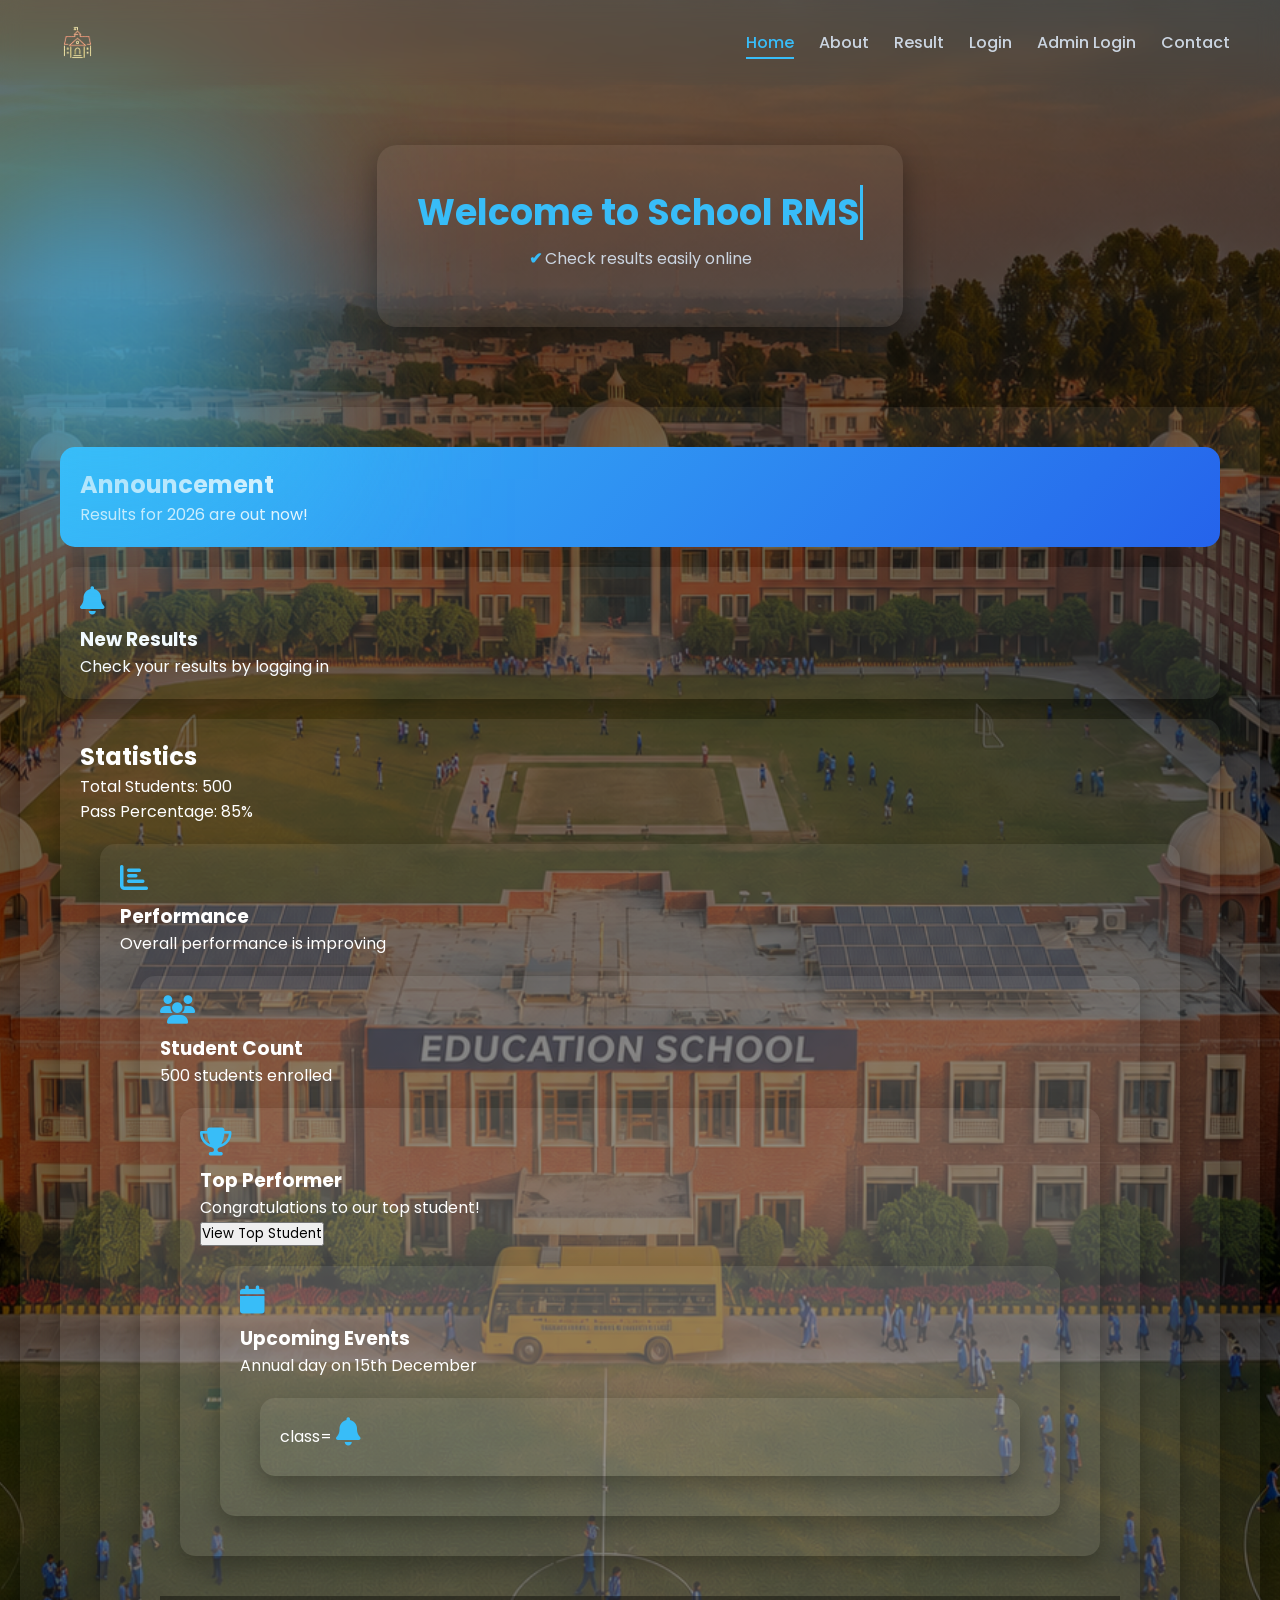
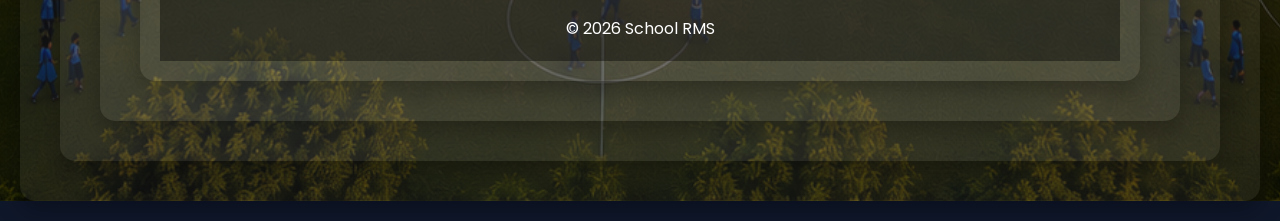
<file: index.html>
<!DOCTYPE html>
<html lang="en">
<head>
<meta charset="UTF-8">
<meta name="viewport" content="width=device-width, initial-scale=1.0">
<title>School RMS - Home</title>

<link rel="stylesheet" href="style.css">
<link rel="stylesheet" href="https://cdnjs.cloudflare.com/ajax/libs/font-awesome/6.5.1/css/all.min.css">
</head>

<body>

<div class="main">

    <!-- NAVBAR -->
    <div class="navbar">

        <img src="logo.png" class="logo">

        <div class="hamburger" onclick="toggleMenu()">
            <div></div><div></div><div></div>
        </div>

        <div class="menu" id="menu">
            <ul>
                <li><a href="index.html" class="active">Home</a></li>
                <li><a href="about.html">About</a></li>
                <li><a href="results.html">Result</a></li>
                <li><a href="student-login.html">Login</a></li>
                <li><a href="admin-login.html">Admin Login</a></li>
                
                <li><a href="contact.html">Contact</a></li>
            </ul>
        </div>

    </div>

    <!-- HERO -->
    <div class="content">
        
        <div class="hero-card">
            <h1 class="typing">Welcome to School RMS</h1>
            <p>Check results easily online</p>
        </div>
    </div>
    <div class="card">
        <div class="annoucement">
            <h2>Announcement</h2>
            <p>Results for 2026 are out now!</p>

        </div>
        <div class="card">
            <i class="fa fa-bell"></i>
            <h3>New Results</h3>
            <p>Check your results by logging in</p>
        </div>
        <div class="card">
            <class="stats-section">
                <h2>Statistics</h2>
                <p>Total Students: 500</p>
                <p>Pass Percentage: 85%</p>
                <div class="card">
                    <i class="fa fa-chart-bar"></i>
                    <h3>Performance</h3>
                    <p>Overall performance is improving</p>
                    <div class="card">
                        <i class="fa fa-users"></i>
                        <h3>Student Count</h3>
                        <p>500 students enrolled</p>
                        <div class="card">
                            <i class="fa fa-trophy"></i>
                            <h3>Top Performer</h3>
                            <p>Congratulations to our top student!</p>
                            <dialog id="topStudentDialog">
                                <h3>Top Student Details</h3>
                                <p>Name: John Doe</p>
                                <p>Roll Number: 12345</p>
                                <p>Marks: 98%</p>
                                <button onclick="document.getElementById('topStudentDialog').close()">Close</button>
                            </dialog>
                            <button onclick="document.getElementById('topStudentDialog').showModal()">View
                                Top Student</button>
                                <div class="card">
                                    <i class="fa fa-calendar"></i>
                                    <h3>Upcoming Events</h3>
                                    <p>Annual day on 15th December</p>
                                    <div class="card">
                                        class=<background-anima>
                                            <i class="fa fa-bell">

                                            </i>
                                        </background-anima>
                                    </div>
        </div>
    </div>

    <!-- FOOTER -->
    <div class="footer">
        <p>© 2026 School RMS</p>
    </div>

</div>

<script>
function toggleMenu(){
    document.getElementById("menu").classList.toggle("active");
    document.querySelector(".hamburger").classList.toggle("active");
}
</script>

</body>
</html>
</file>
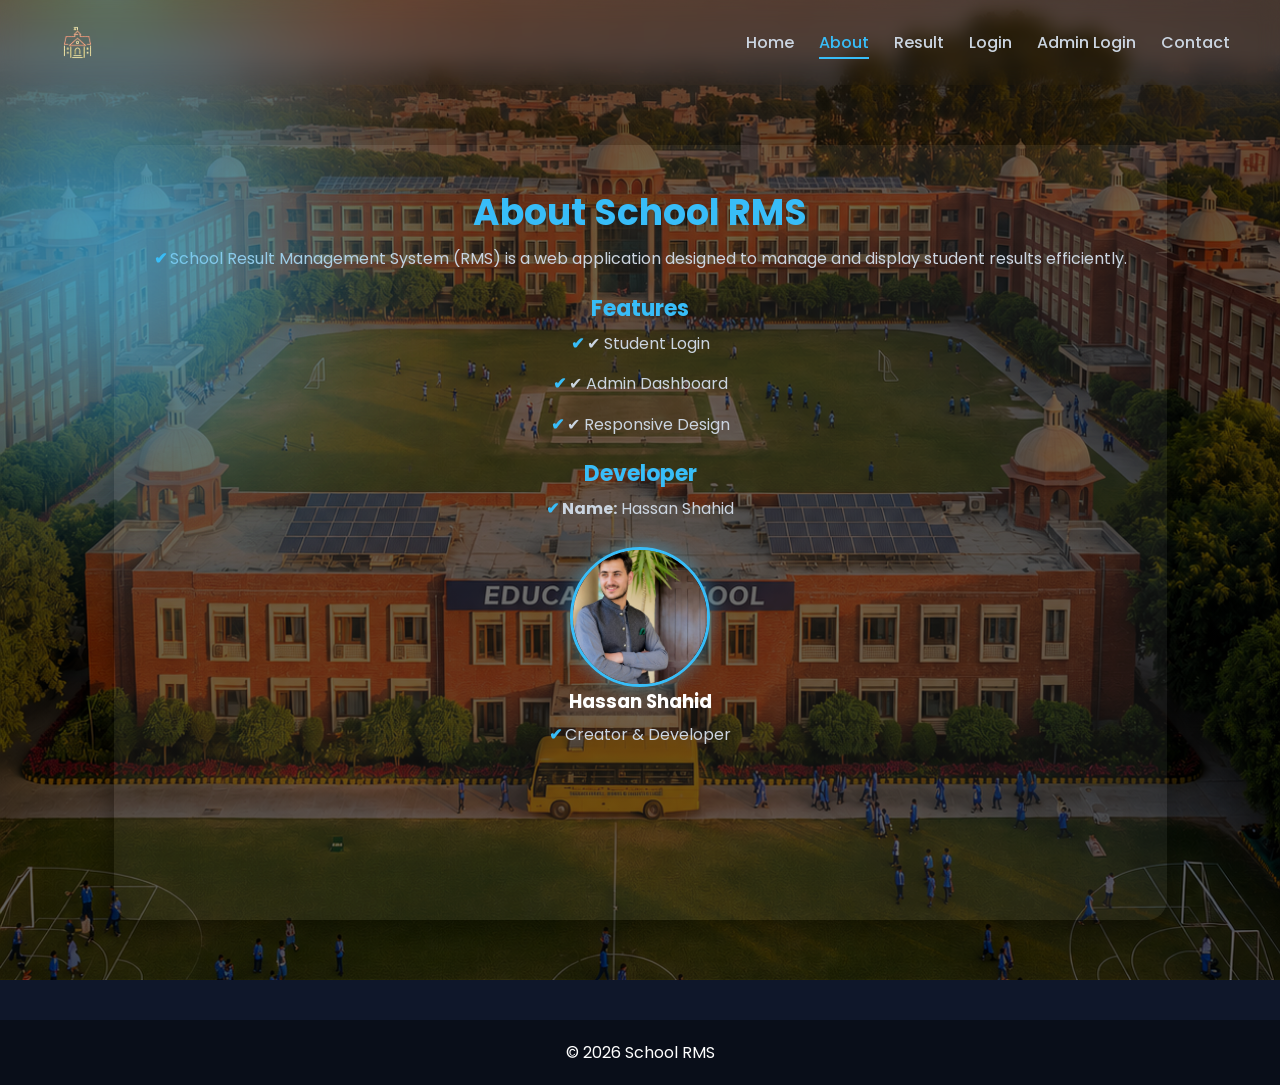
<file: about.html>
<!DOCTYPE html>
<html lang="en">
<head>
<meta charset="UTF-8">
<meta name="viewport" content="width=device-width, initial-scale=1.0">
<title>About - School RMS</title>

<link rel="stylesheet" href="style.css">
<link rel="stylesheet" href="https://cdnjs.cloudflare.com/ajax/libs/font-awesome/6.5.1/css/all.min.css">
</head>

<body>

<div class="main">

    <!-- NAVBAR -->
    <div class="navbar">

        <img src="logo.png" class="logo">

        <div class="hamburger" onclick="toggleMenu()">
            <div></div><div></div><div></div>
        </div>

        <div class="menu" id="menu">
            <ul>
                <li><a href="index.html">Home</a></li>
                <li><a href="about.html" class="active">About</a></li>
                <li><a href="results.html">Result</a></li>
                <li><a href="student-login.html">Login</a></li>
                
                <li><a href="admin-login.html">Admin Login</a></li>
                <li><a href="contact.html" >Contact</a></li>
            </ul>
        </div>

    </div>

    <!-- ABOUT CONTENT -->
    <div class="content">
        <div class="hero-card">

            <h1>About School RMS</h1>

            <p>
                School Result Management System (RMS) is a web application designed
                to manage and display student results efficiently.
            </p>

            <h2>Features</h2>
            <p>✔ Student Login</p>
            <p>✔ Admin Dashboard</p>
            <p>✔ Responsive Design</p>

            <h2>Developer</h2>
            <p><b>Name:</b> Hassan Shahid</p>

            <!-- Developer Card -->
            <div class="img-box">
                <img src="hassan.jpg" class="developer-pic" id="devImg">
               </div>

                <h3>Hassan Shahid</h3>
                <p>Creator & Developer</p>

                <div class="developer-info" id="devInfo">
                    <p><b>Tech:</b> HTML, CSS, JS</p>
                    <p><b>Project:</b> School RMS</p>
                </div>

            </div>

        </div>
    </div>

    <!-- FOOTER -->
    <div class="footer">
        <p>© 2026 School RMS</p>
    </div>

</div>

<script>
function toggleMenu(){
    document.getElementById("menu").classList.toggle("active");
}

function toggleDeveloper(){
    document.getElementById("devInfo").classList.toggle("active");
    document.querySelector(".img-box").classList.toggle("active");
}
</script>

</body>
</html>
</file>
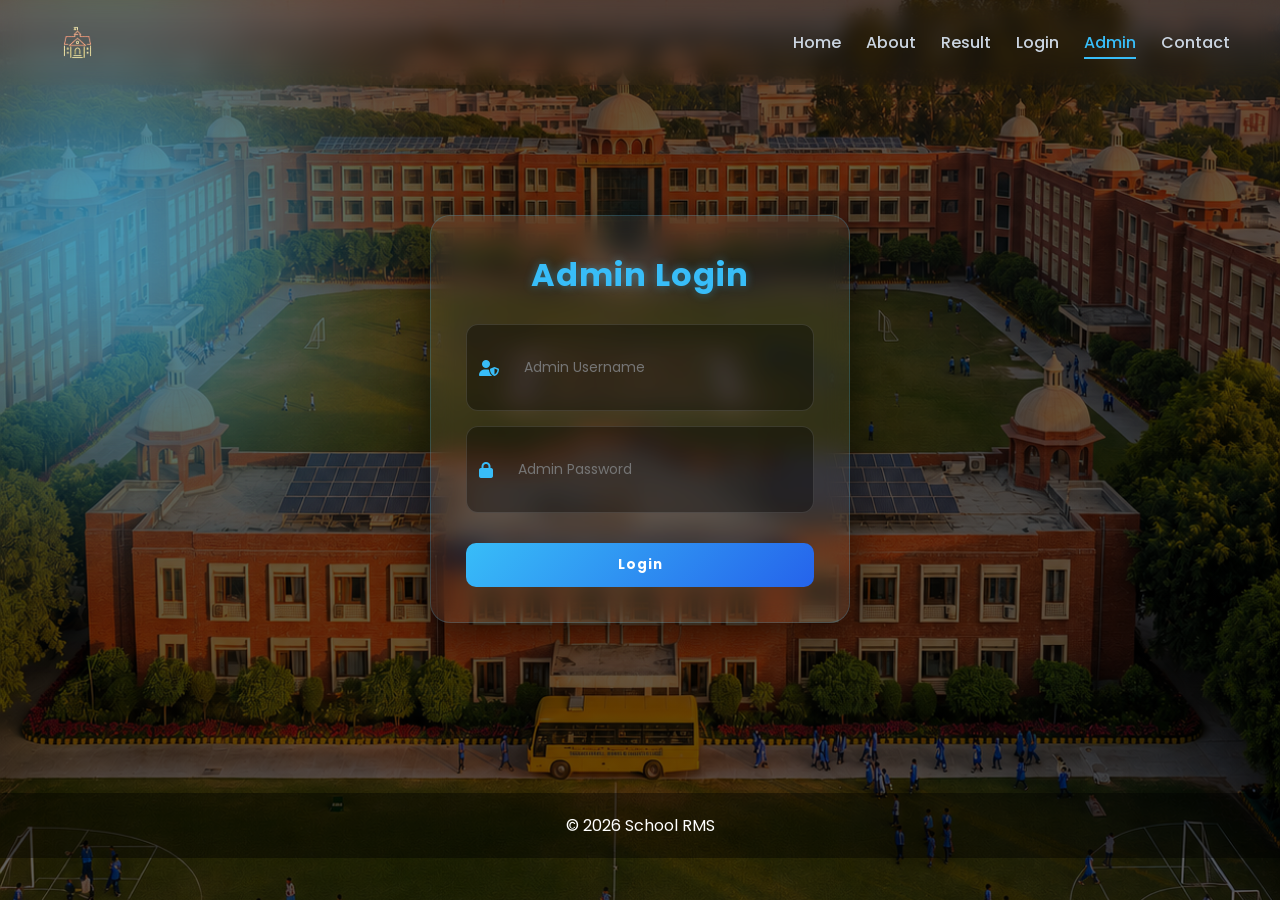
<file: admin-login.html>
<!DOCTYPE html>
<html lang="en">
<head>
<meta charset="UTF-8">
<meta name="viewport" content="width=device-width, initial-scale=1.0">
<title>Admin Login - School RMS</title>

<link rel="stylesheet" href="style.css">
<link rel="stylesheet" href="https://cdnjs.cloudflare.com/ajax/libs/font-awesome/6.5.1/css/all.min.css">
</head>

<body>

<div class="main">

    <!-- NAVBAR -->
    <div class="navbar">

        <img src="logo.png" class="logo">

        <div class="hamburger" onclick="toggleMenu()">
            <div></div><div></div><div></div>
        </div>

        <div class="menu" id="menu">
            <ul>
                <li><a href="index.html">Home</a></li>
                <li><a href="about.html">About</a></li>
                <li><a href="results.html">Result</a></li>
                <li><a href="student-login.html">Login</a></li>
                <li><a href="admin-login.html" class="active">Admin</a></li>
                <li><a href="contact.html">Contact</a></li>
            </ul>
        </div>

    </div>

    <!-- ADMIN LOGIN -->
    <div class="content">

        <div class="login-card">

            <h1>Admin Login</h1>

            <div class="input-box">
                <i class="fa fa-user-shield"></i>
                <input type="text" id="adminUser" placeholder="Admin Username">
            </div>

            <div class="input-box">
                <i class="fa fa-lock"></i>
                <input type="password" id="adminPass" placeholder="Admin Password">
            </div>

            <button class="btn" onclick="adminLogin()">Login</button>

        </div>

    </div>

    <!-- FOOTER -->
    <div class="footer">
        <p>© 2026 School RMS</p>
    </div>

</div>

<script>
function adminLogin(){

    let username = document.getElementById("adminUser").value;
    let password = document.getElementById("adminPass").value;

    if(username === "admin" && password === "12345"){

        localStorage.setItem("adminLoggedIn","true");

        window.location.href = "admin.html";
    }
    else{
        alert("Invalid Username or Password");
    }
}
</script>

</body>
</html>
</file>
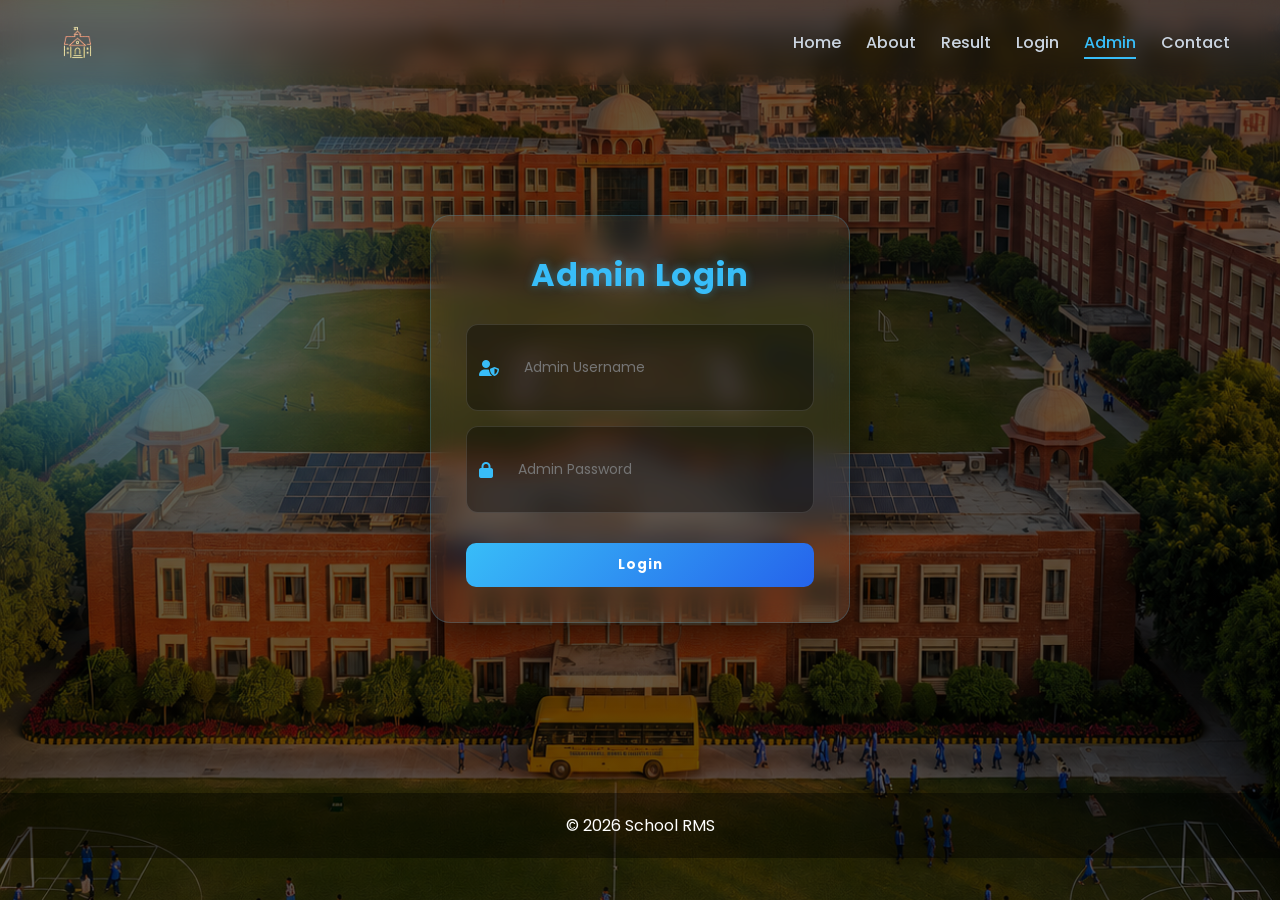
<file: admin.html>
<!DOCTYPE html>
<html lang="en">
<head>
<meta charset="UTF-8">
<meta name="viewport" content="width=device-width, initial-scale=1.0">
<title>Admin Dashboard - School RMS</title>

<link rel="stylesheet" href="style.css">
<link rel="stylesheet" href="https://cdnjs.cloudflare.com/ajax/libs/font-awesome/6.5.1/css/all.min.css">
</head>

<body>

<!-- ADMIN PROTECTION -->
<script>
if(localStorage.getItem("adminLoggedIn") !== "true"){
    window.location.href = "admin-login.html";
}
</script>

<div class="main">

    <!-- NAVBAR -->
    <div class="navbar">

        <img src="logo.png" class="logo">

        <div class="hamburger" onclick="toggleMenu()">
            <div></div>
            <div></div>
            <div></div>
        </div>

        <div class="menu" id="menu">
            <ul>
                <li><a href="index.html">Home</a></li>
                <li><a href="about.html">About</a></li>
                <li><a href="results.html">Result</a></li>
                <li><a href="student-login.html">Login</a></li>
                <li><a href="admin.html" class="active">Dashboard</a></li>
                <li><a href="contact.html">Contact</a></li>
            </ul>
        </div>

    </div>

    <!-- DASHBOARD CONTENT -->
    <div class="content">

        <div class="hero-card">

            <h1>Admin Dashboard</h1>

            <p>Manage students and results here</p>

            <div class="cards">

                <div class="card">
                    <i class="fa fa-user-plus"></i>
                    <h3>Add Student</h3>
                    <p>Register new students</p>
                </div>

                <div class="card">
                    <i class="fa fa-pen"></i>
                    <h3>Add Marks</h3>
                    <p>Upload student results</p>
                </div>

                <div class="card">
                    <i class="fa fa-database"></i>
                    <h3>Manage Data</h3>
                    <p>Edit or delete records</p>
                </div>

            </div>

            <br>

            <button class="glow-btn">Login</button>

        </div>

    </div>

    <!-- FOOTER -->
    <div class="footer">
        <p>© 2026 School RMS</p>
    </div>

</div>

<script>
function toggleMenu(){
    document.getElementById("menu").classList.toggle("active");
}

function logout(){
    localStorage.removeItem("adminLoggedIn");
    window.location.href = "admin-login.html";
}
</script>

</body>
</html>
</file>
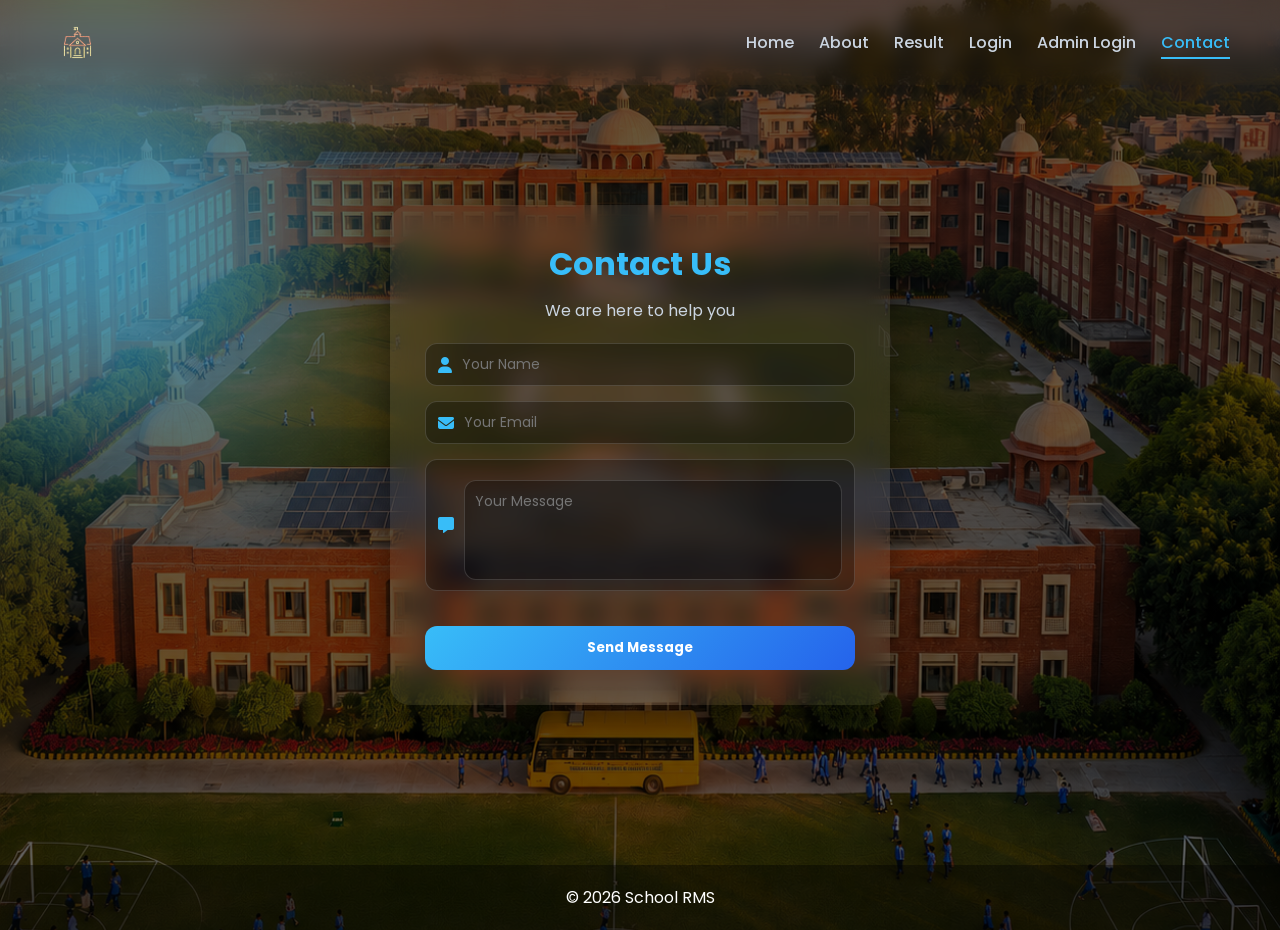
<file: contact.html>
<!DOCTYPE html>
<html lang="en">
<head>
<meta charset="UTF-8">
<meta name="viewport" content="width=device-width, initial-scale=1.0">
<title>Contact - School RMS</title>

<link rel="stylesheet" href="style.css">
<link rel="stylesheet" href="https://cdnjs.cloudflare.com/ajax/libs/font-awesome/6.5.1/css/all.min.css">
</head>

<body>

<div class="main">

    <!-- NAVBAR -->
    <div class="navbar">

        <img src="logo.png" class="logo">

        <div class="hamburger" onclick="toggleMenu()">
            <div></div><div></div><div></div>
        </div>

        <div class="menu" id="menu">
            <ul>
                <li><a href="index.html">Home</a></li>
                <li><a href="about.html">About</a></li>
                <li><a href="results.html">Result</a></li>
                <li><a href="student-login.html">Login</a></li>
                <li><a href="admin-login.html">Admin Login</a></li>
                <li><a href="contact.html" class="active">Contact</a></li>
            </ul>
        </div>

    </div>

    <!-- CONTACT SECTION -->
    <div class="content">

        <div class="contact-card">

            <h1>Contact Us</h1>
            <p>We are here to help you</p>

            <div class="input-box">
                <i class="fa fa-user"></i>
                <input type="text" placeholder="Your Name">
            </div>

            <div class="input-box">
                <i class="fa fa-envelope"></i>
                <input type="email" placeholder="Your Email">
            </div>

            <div class="input-box">
                <i class="fa fa-message"></i>
                <textarea placeholder="Your Message"></textarea>
            </div>

            <button>Send Message</button>

        </div>

    </div>

    <!-- FOOTER -->
    <div class="footer">
        <p>© 2026 School RMS</p>
    </div>

</div>

<script>
function toggleMenu(){
    document.getElementById("menu").classList.toggle("active");
}
</script>

</body>
</html>
</file>
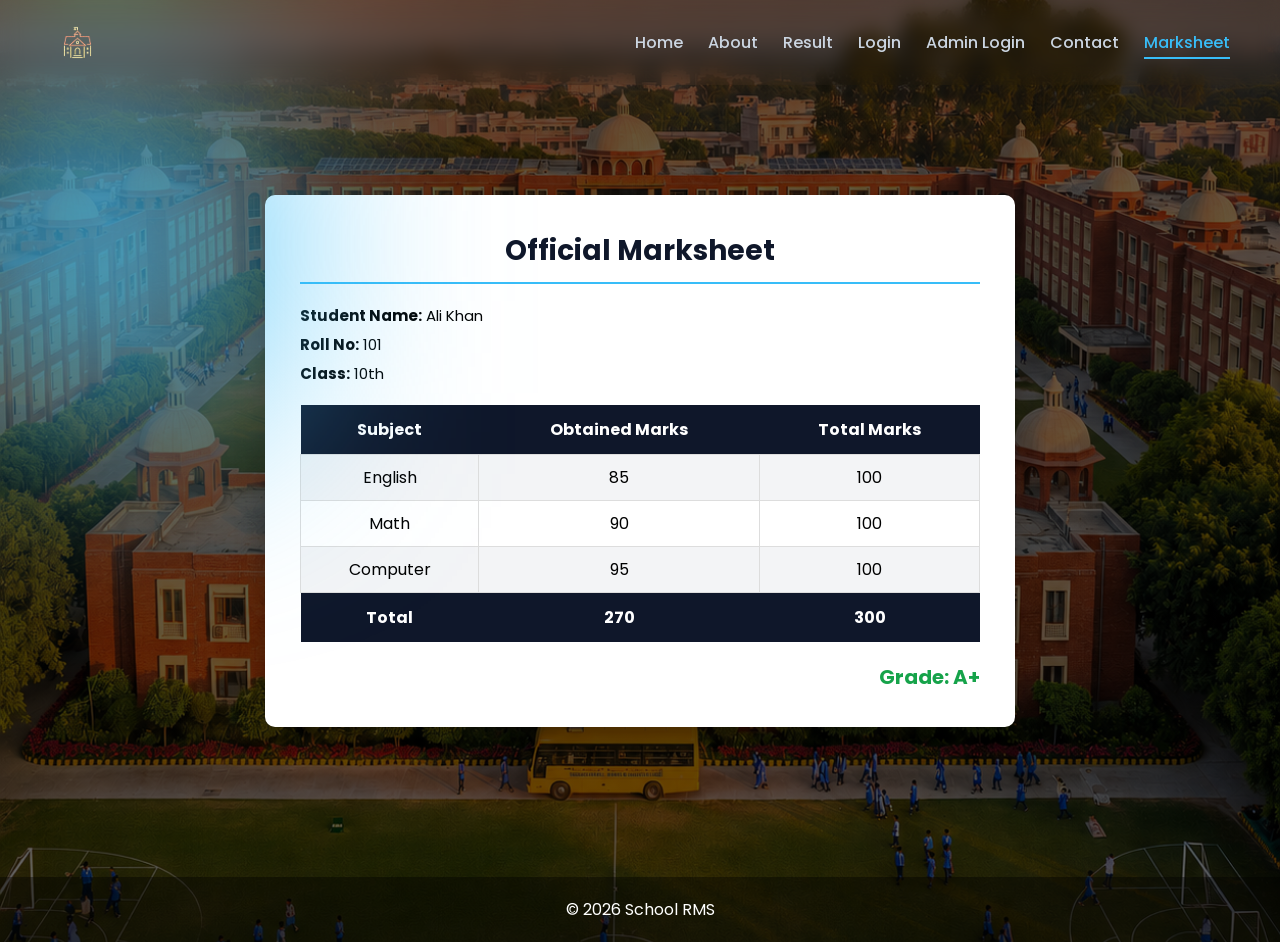
<file: marksheet.html>
<!DOCTYPE html>
<html lang="en">
<head>
<meta charset="UTF-8">
<meta name="viewport" content="width=device-width, initial-scale=1.0">
<title>Marksheet - School RMS</title>

<link rel="stylesheet" href="style.css">
<link rel="stylesheet" href="https://cdnjs.cloudflare.com/ajax/libs/font-awesome/6.5.1/css/all.min.css">
</head>

<body>

<div class="main">

    <!-- NAVBAR -->
    <div class="navbar">

        <img src="logo.png" class="logo">

        <div class="hamburger" onclick="toggleMenu()">
            <div></div><div></div><div></div>
        </div>

        <div class="menu" id="menu">
            <ul>
                <li><a href="index.html">Home</a></li>
                <li><a href="about.html">About</a></li>
                <li><a href="results.html">Result</a></li>
                <li><a href="student-login.html">Login</a></li>
                
                <li><a href="admin-login.html">Admin Login</a></li>
                <li><a href="contact.html" >Contact</a></li>
                <li><a href="marksheet.html" class="active">Marksheet</a></li>
            </ul>
        </div>

    </div>

    <!-- MARKSHEET CONTENT -->
    <div class="content">

        <div class="marksheet">

            <h1>Official Marksheet</h1>

            <p><b>Student Name:</b> Ali Khan</p>
            <p><b>Roll No:</b> 101</p>
            <p><b>Class:</b> 10th</p>

            <table>
                <tr>
                    <th>Subject</th>
                    <th>Obtained Marks</th>
                    <th>Total Marks</th>
                </tr>

                <tr>
                    <td>English</td>
                    <td>85</td>
                    <td>100</td>
                </tr>

                <tr>
                    <td>Math</td>
                    <td>90</td>
                    <td>100</td>
                </tr>

                <tr>
                    <td>Computer</td>
                    <td>95</td>
                    <td>100</td>
                </tr>

                <tr>
                    <th>Total</th>
                    <th>270</th>
                    <th>300</th>
                </tr>
            </table>

            <h3>Grade: A+</h3>

        </div>

    </div>

    <!-- FOOTER -->
    <div class="footer">
        <p>© 2026 School RMS</p>
    </div>

</div>

<script>
function toggleMenu(){
    document.getElementById("menu").classList.toggle("active");
}
</script>

</body>
</html>
</file>
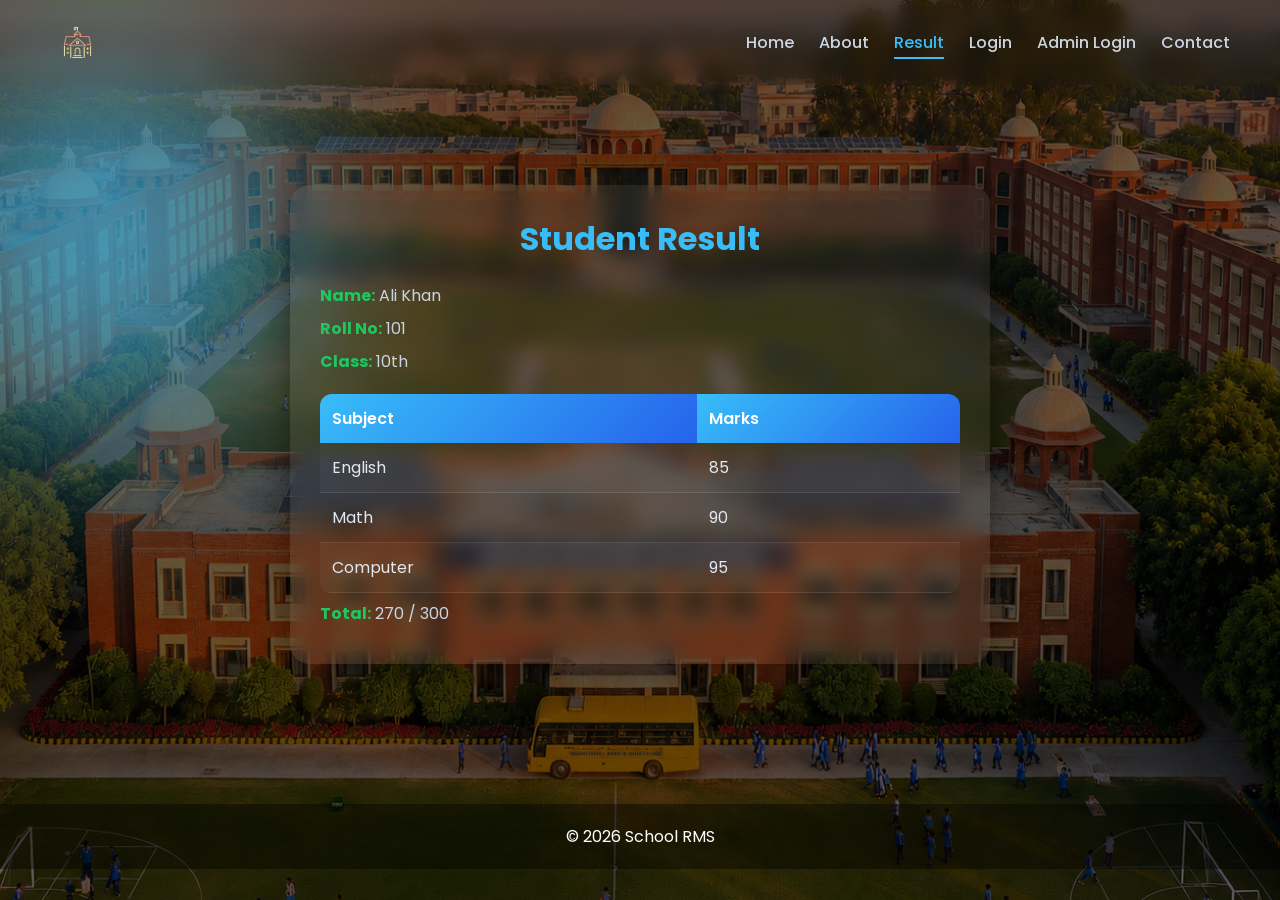
<file: results.html>
<!DOCTYPE html>
<html lang="en">
<head>
<meta charset="UTF-8">
<meta name="viewport" content="width=device-width, initial-scale=1.0">
<title>Result - School RMS</title>

<link rel="stylesheet" href="style.css">
<link rel="stylesheet" href="https://cdnjs.cloudflare.com/ajax/libs/font-awesome/6.5.1/css/all.min.css">
</head>

<body>

<div class="main">

    <!-- NAVBAR -->
    <div class="navbar">

        <img src="logo.png" class="logo">

        <div class="hamburger" onclick="toggleMenu()">
            <div></div><div></div><div></div>
        </div>

        <div class="menu" id="menu">
            <ul>
                <li><a href="index.html">Home</a></li>
                <li><a href="about.html">About</a></li>
                <li><a href="results.html" class="active">Result</a></li>
                <li><a href="student-login.html">Login</a></li>
                
                <li><a href="admin-login.html">Admin Login</a></li>
                <li><a href="contact.html" >Contact</a></li>
            </ul>
        </div>

    </div>

    <!-- RESULT SECTION -->
    <div class="content">

        <div class="result-card">

            <h1>Student Result</h1>

            <p><b>Name:</b> Ali Khan</p>
            <p><b>Roll No:</b> 101</p>
            <p><b>Class:</b> 10th</p>

            <table>
                <tr>
                    <th>Subject</th>
                    <th>Marks</th>
                </tr>

                <tr>
                    <td>English</td>
                    <td>85</td>
                </tr>

                <tr>
                    <td>Math</td>
                    <td>90</td>
                </tr>

                <tr>
                    <td>Computer</td>
                    <td>95</td>
                </tr>
            </table>

            <p><b>Total:</b> 270 / 300</p>

        </div>

    </div>

    <!-- FOOTER -->
    <div class="footer">
        <p>© 2026 School RMS</p>
    </div>

</div>

<script>
function toggleMenu(){
    document.getElementById("menu").classList.toggle("active");
}
</script>

</body>
</html>
</file>
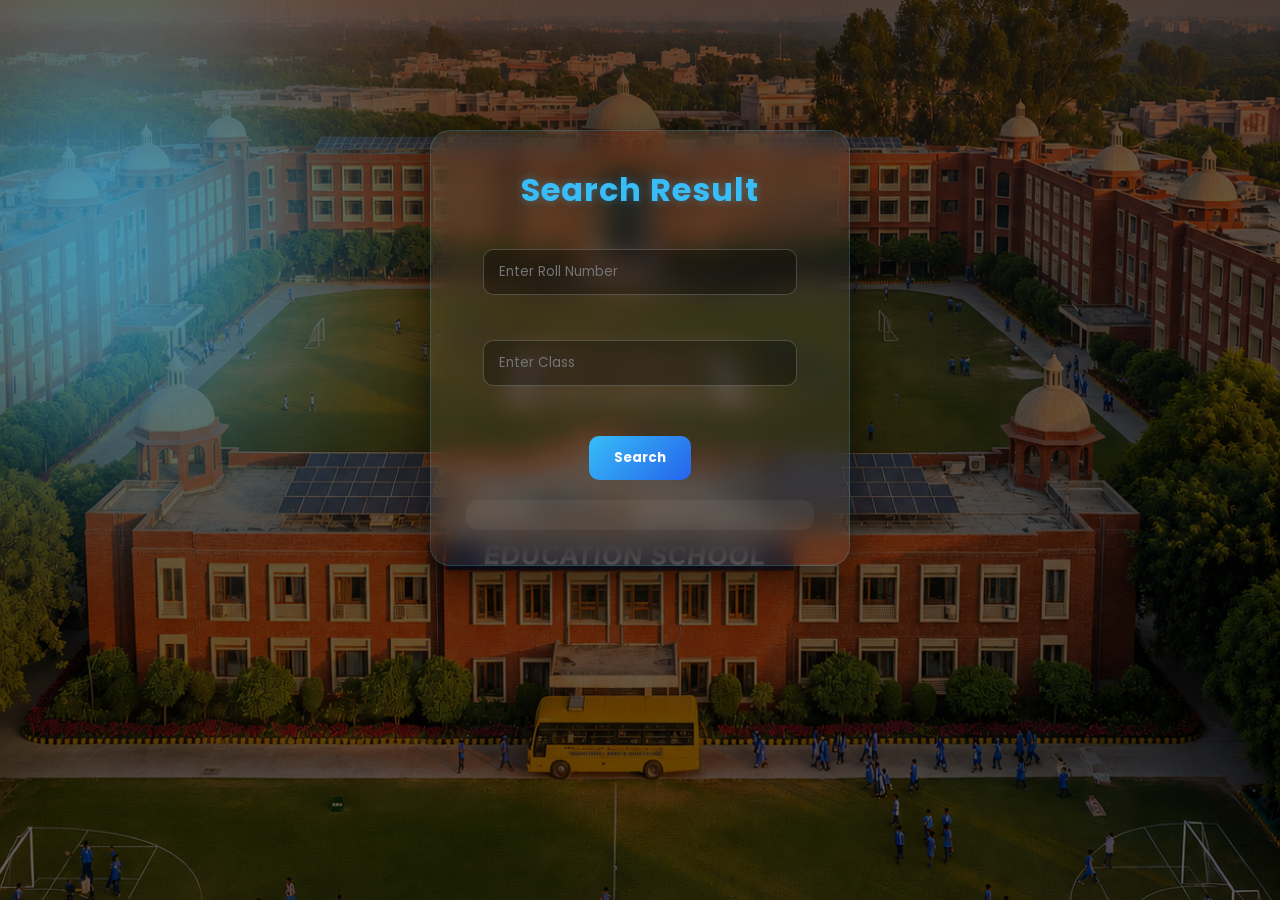
<file: search-result.html>
<!DOCTYPE html>
<html lang="en">
<head>
<meta charset="UTF-8">
<title>Search Result</title>
<link rel="stylesheet" href="style.css">
</head>
<body>

<div class="main">

    <div class="content">

        <div class="login-card">

            <h1>Search Result</h1>

            <input type="text" id="roll" placeholder="Enter Roll Number"><br><br>
            <input type="text" id="class" placeholder="Enter Class"><br><br>

            <button onclick="searchResult()">Search</button>

            <div id="output"></div>

        </div>

    </div>

</div>

<script>
function searchResult(){

    let roll = document.getElementById("roll").value;
    let cls = document.getElementById("class").value;

    let students = JSON.parse(localStorage.getItem("students")) || [];

    let found = students.find(s => s.roll == roll && s.cls == cls);

    let output = document.getElementById("output");

    if(found){
        output.innerHTML = `
            <h3>Result Found</h3>
            <p>Name: ${found.name}</p>
            <p>Roll: ${found.roll}</p>
            <p>Class: ${found.cls}</p>
            <p>Marks: ${found.marks}</p>
        `;
    } else {
        output.innerHTML = "<p style='color:red;'>No Result Found</p>";
    }
}
</script>

</body>
</html>
</file>
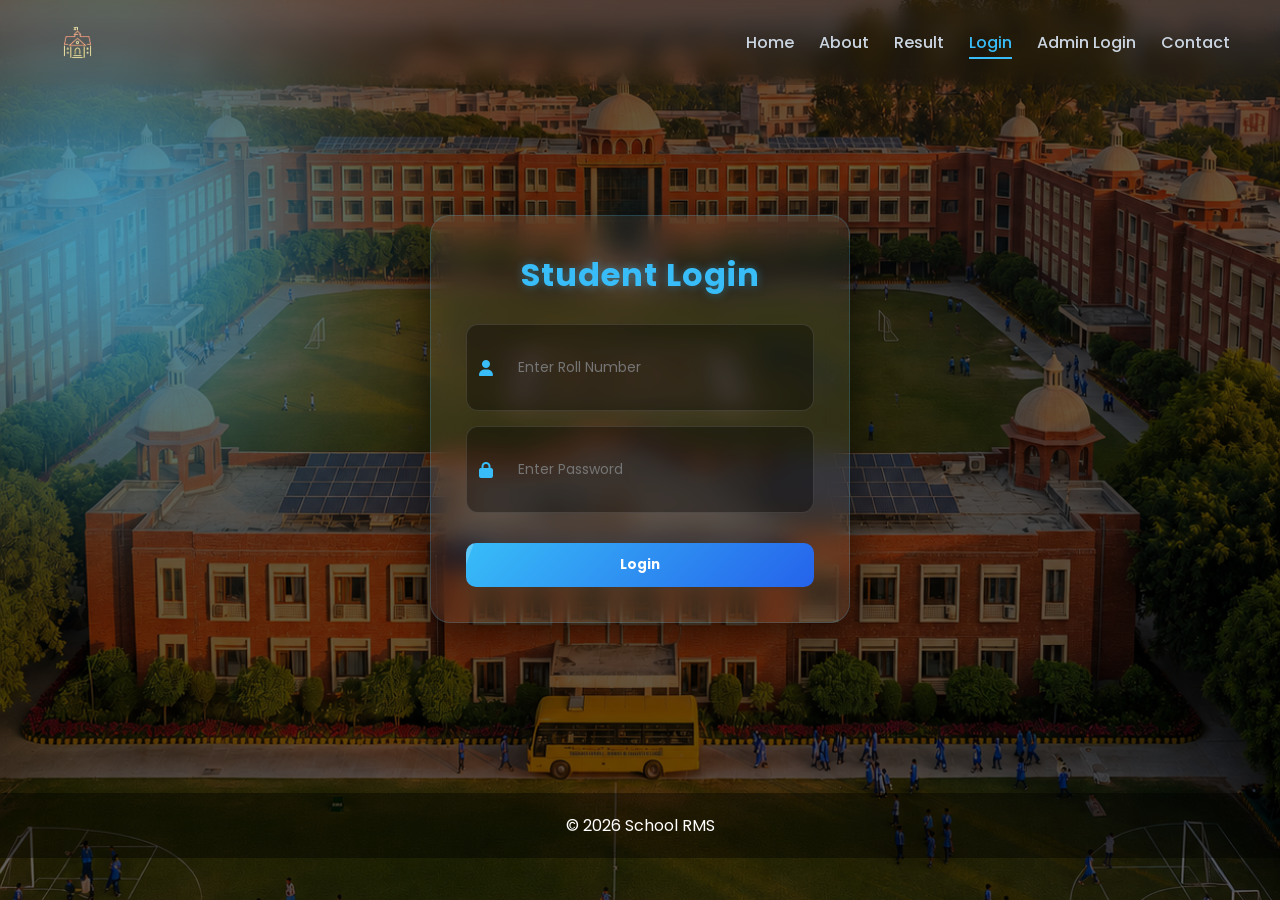
<file: student-login.html>
<!DOCTYPE html>
<html lang="en">
<head>
<meta charset="UTF-8">
<meta name="viewport" content="width=device-width, initial-scale=1.0">
<title>Login - School RMS</title>

<link rel="stylesheet" href="style.css">
<link rel="stylesheet" href="https://cdnjs.cloudflare.com/ajax/libs/font-awesome/6.5.1/css/all.min.css">
</head>

<body>

<div class="main">

    <!-- NAVBAR -->
    <div class="navbar">

        <img src="logo.png" class="logo">

        <div class="hamburger" onclick="toggleMenu()">
            <div></div><div></div><div></div>
        </div>

        <div class="menu" id="menu">
            <ul>
                <li><a href="index.html">Home</a></li>
                <li><a href="about.html">About</a></li>
                <li><a href="results.html">Result</a></li>
                <li><a href="student-login.html" class="active">Login</a></li>
                
                <li><a href="admin-login.html">Admin Login</a></li>
                <li><a href="contact.html" >Contact</a></li>
            </ul>
        </div>

    </div>

    <!-- LOGIN FORM -->
    <div class="content">
        <div class="login-card">

            <h1>Student Login</h1>

            <div class="input-box">
                <i class="fa fa-user"></i>
                <input type="text" placeholder="Enter Roll Number">
            </div>

            <div class="input-box">
                <i class="fa fa-lock"></i>
                <input type="password" placeholder="Enter Password">
            </div>

            <button class="glow-btn">Login</button>

        </div>
    </div>

    <!-- FOOTER -->
    <div class="footer">
        <p>© 2026 School RMS</p>
    </div>

</div>

<script>
function toggleMenu(){
    document.getElementById("menu").classList.toggle("active");
}
</script>

</body>
</html>
</file>
<file: style.css>
/* =========================
   GOOGLE FONT (UNIQUE LOOK)
========================= */
@import url('https://fonts.googleapis.com/css2?family=Poppins:wght@300;400;600;700&display=swap');

/* =========================
   RESET + BASE STYLE
========================= */
*{
    margin: 0;
    padding: 0;
    box-sizing: border-box;
    font-family: 'Poppins', sans-serif;
}

body{
    background: #0f172a;
    color: #fff;
    overflow-x: hidden;
}

/* =========================
   MAIN BACKGROUND
========================= */
.main{
    min-height: 100vh;
    width: 100%;

    /* BACKGROUND IMAGE + DARK OVERLAY */
    background:
        linear-gradient(rgba(0,0,0,0.6), rgba(0,0,0,0.6)),
        url("bg.jpg");

    background-size: cover;
    background-position: center;
    background-repeat: no-repeat;
    

    position: relative;
}

/* floating glow animation */
.main::before{
    content: "";
    position: absolute;
    width: 300px;
    height: 300px;
    background: #38bdf8;
    filter: blur(120px);
    top: 10%;
    left: -50px;
    animation: floatGlow 8s infinite alternate;
}

@keyframes floatGlow{
    0% { transform: translateY(0); }
    100% { transform: translateY(60px); }
}

/* =========================
   NAVBAR
========================= */
.navbar{
    display: flex;
    justify-content: space-between;
    align-items: center;
    padding: 15px 50px;
    position: relative;
    z-index: 10;
    backdrop-filter: blur(10px);
}

.logo{
    width: 55px;
    border-radius: 10px;
}

/* MENU */
.menu ul{
    display: flex;
    gap: 25px;
    list-style: none;
}

.menu ul li a{
    text-decoration: none;
    color: #cbd5e1;
    font-weight: 500;
    transition: 0.3s;
    position: relative;
}

/* hover underline animation */
.menu ul li a::after{
    content: "";
    position: absolute;
    left: 0;
    bottom: -5px;
    width: 0%;
    height: 2px;
    background: #38bdf8;
    transition: 0.3s;
}

.menu ul li a:hover{
    color: #fff;
}

.menu ul li a:hover::after{
    width: 100%;
}
/* =========================
   MOBILE MENU ANIMATION
========================= */

.menu{
    transition: all 0.4s ease-in-out;
}

/* default mobile hidden state */
@media(max-width: 768px){

    .menu{
        position: absolute;
        top: 70px;
        right: -300px;

        width: 220px;

        background: rgba(0,0,0,0.85);
        backdrop-filter: blur(10px);

        border-radius: 12px;

        padding: 20px;

        transition: right 0.4s ease, opacity 0.4s ease;

        opacity: 0;
    }

    /* when active */
    .menu.active{
        right: 20px;
        opacity: 1;
    }

    .menu ul{
        flex-direction: column;
        gap: 15px;
    }
}

/* =========================
   HAMBURGER MENU
========================= */
.hamburger{
    display: none;
    flex-direction: column;
    gap: 5px;
    cursor: pointer;
}

.hamburger div{
    width: 25px;
    height: 3px;
    background: #fff;
    border-radius: 5px;
    transition: 0.3s;
}

/* animation when active */
.hamburger.active div:nth-child(1){
    transform: rotate(45deg) translate(5px, 5px);
}

.hamburger.active div:nth-child(2){
    opacity: 0;
}

.hamburger.active div:nth-child(3){
    transform: rotate(-45deg) translate(5px, -5px);
}

@media(max-width: 768px){
    .hamburger{
        display: flex;
    }
}
/* =========================
   HERO SECTION
========================= */
.content{
    display: flex;
    justify-content: center;
    align-items: center;
    flex-direction: column;
    padding: 60px 20px;
}

.hero-card{
    text-align: center;
    padding: 40px;
    border-radius: 20px;

    background: rgba(255,255,255,0.05);
    box-shadow: 0 10px 30px rgba(0,0,0,0.4);

    animation: fadeUp 1s ease-in-out;
}

.hero-card h1{
    font-size: 40px;
    font-weight: 700;
    color: #38bdf8;
}

/* typing effect */
.typing{
    overflow: hidden;
    white-space: nowrap;
    border-right: 3px solid #38bdf8;
    width: 0;
    animation: typing 3s steps(30) forwards, blink 0.8s infinite;
}

@keyframes typing{
    from { width: 0; }
    to { width: 100%; }
}

@keyframes blink{
    50% { border-color: transparent; }
}

/* =========================
   CARDS SECTION
========================= */
.card{
    background: rgba(255,255,255,0.06);
    padding: 20px;
    margin: 20px;
    border-radius: 15px;

    box-shadow: 0 10px 25px rgba(0,0,0,0.3);

    transition: 0.4s ease;
    animation: fadeUp 1s ease-in-out;
}

.card:hover{
    transform: translateY(-10px);
    background: rgba(56,189,248,0.15);
}

/* icons */
.card i{
    font-size: 28px;
    color: #38bdf8;
    margin-bottom: 10px;
}

/* =========================
   ANNOUNCEMENT BOX
========================= */
.annoucement{
    background: linear-gradient(135deg, #38bdf8, #2563eb);
    padding: 20px;
    border-radius: 15px;
    margin: 20px;
    color: #fff;
    animation: pulse 2s infinite;
}

@keyframes pulse{
    0% { transform: scale(1); }
    50% { transform: scale(1.03); }
    100% { transform: scale(1); }
}

/* =========================
   FOOTER
========================= */
.footer{
    text-align: center;
    padding: 20px;
    background: rgba(0,0,0,0.4);
    margin-top: 40px;
}

/* =========================
   ANIMATIONS
========================= */
@keyframes fadeUp{
    from{
        opacity: 0;
        transform: translateY(30px);
    }
    to{
        opacity: 1;
        transform: translateY(0);
    }
}

/* =========================
   RESPONSIVE DESIGN
========================= */
@media(max-width: 768px){

    .menu{
        position: absolute;
        top: 70px;
        right: -100%;
        width: 200px;
        background: rgba(0,0,0,0.8);
        padding: 20px;
        transition: 0.4s;
        border-radius: 10px;
    }

    .menu.active{
        right: 20px;
    }

    .menu ul{
        flex-direction: column;
        gap: 15px;
    }

    .hamburger{
        display: flex;
    }

    .hero-card h1{
        font-size: 28px;
    }
}





/* =========================
   ABOUT PAGE ENHANCEMENTS
========================= */

/* About hero text spacing */
.hero-card h2{
    margin-top: 20px;
    color: #38bdf8;
    font-size: 22px;
}

.hero-card p{
    margin-top: 10px;
    line-height: 1.6;
    color: #cbd5e1;
}

/* =========================
   DEVELOPER IMAGE BOX
========================= */
.img-box{
    margin-top: 25px;
    display: flex;
    flex-direction: column;
    align-items: center;
    gap: 10px;
}

/* developer image */
.developer-pic{
    width: 140px;
    height: 140px;
    border-radius: 50%;

    object-fit: cover;

    border: 3px solid #38bdf8;

    box-shadow: 0 0 20px rgba(56,189,248,0.5);

    transition: 0.5s ease;
    cursor: pointer;
}

/* hover animation */
.developer-pic:hover{
    transform: scale(1.1) rotate(3deg);
    box-shadow: 0 0 35px rgba(56,189,248,0.8);
}

/* =========================
   DEVELOPER INFO CARD
========================= */
.developer-info{
    margin-top: 15px;
    padding: 15px 20px;

    background: rgba(255,255,255,0.05);
    border-radius: 12px;

    width: 100%;
    max-width: 300px;

    opacity: 0;
    transform: translateY(20px);

    transition: 0.5s ease;
}

/* show animation (JS toggle) */
.developer-info.active{
    opacity: 1;
    transform: translateY(0);
}

/* =========================
   IMAGE BOX ACTIVE STATE
========================= */
.img-box.active .developer-pic{
    transform: scale(1.2);
}

/* =========================
   LIST STYLE CLEAN LOOK
========================= */
.hero-card p{
    margin: 6px 0;
}

/* feature list style */
.hero-card p::before{
    content: "✔ ";
    color: #38bdf8;
    font-weight: bold;
}

/* remove check from normal paragraphs (fix issue) */
.hero-card p:not(:nth-of-type(2)):not(:nth-of-type(3)):not(:nth-of-type(4)){
    content: none;
}

/* =========================
   ACTIVE NAV LINK
========================= */
.menu ul li a.active{
    color: #38bdf8;
}

.menu ul li a.active::after{
    width: 100%;
}

/* =========================
   SMOOTH ANIMATIONS
========================= */
.img-box,
.developer-info,
.developer-pic{
    transition: all 0.4s ease-in-out;
}








/* =========================
   RESULT PAGE DESIGN
========================= */

.result-card{
    width: 90%;
    max-width: 700px;

    margin: 40px auto;
    padding: 30px;

    background: rgba(255,255,255,0.06);
    backdrop-filter: blur(10px);

    border-radius: 20px;

    box-shadow: 0 10px 35px rgba(0,0,0,0.4);

    animation: fadeUp 1s ease-in-out;
}

/* heading */
.result-card h1{
    text-align: center;
    color: #38bdf8;
    margin-bottom: 20px;
    font-size: 32px;
}

/* student info */
.result-card p{
    margin: 8px 0;
    color: #cbd5e1;
    font-size: 16px;
}

/* =========================
   RESULT TABLE
========================= */

.result-card table{
    width: 100%;
    margin-top: 20px;
    border-collapse: collapse;
    overflow: hidden;
    border-radius: 12px;
}

/* header */
.result-card th{
    background: linear-gradient(135deg, #38bdf8, #2563eb);
    color: #fff;
    padding: 12px;
    text-align: left;
    font-weight: 600;
}

/* rows */
.result-card td{
    padding: 12px;
    border-bottom: 1px solid rgba(255,255,255,0.1);
    color: #e2e8f0;
}

/* zebra effect */
.result-card tr:nth-child(even){
    background: rgba(255,255,255,0.03);
}

/* hover row animation */
.result-card tr:hover td{
    background: rgba(56,189,248,0.15);
    transition: 0.3s;
}

/* =========================
   TOTAL MARKS HIGHLIGHT
========================= */

.result-card p b:last-child{
    color: #22c55e;
}

/* =========================
   RESULT CARD ANIMATION
========================= */

@keyframes glowIn{
    0%{
        opacity: 0;
        transform: scale(0.9);
        filter: blur(10px);
    }
    100%{
        opacity: 1;
        transform: scale(1);
        filter: blur(0);
    }
}

.result-card{
    animation: glowIn 0.8s ease-out;
}




/* =========================
   SEARCH RESULT PAGE
========================= */

.login-card{
    width: 90%;
    max-width: 450px;

    margin: 60px auto;
    padding: 30px;

    background: rgba(255,255,255,0.06);
    backdrop-filter: blur(12px);

    border-radius: 20px;

    box-shadow: 0 10px 40px rgba(0,0,0,0.4);

    text-align: center;

    animation: fadeUp 0.8s ease-in-out;
}

/* title */
.login-card h1{
    color: #38bdf8;
    margin-bottom: 20px;
}

/* inputs */
.login-card input{
    width: 90%;
    padding: 12px 15px;

    margin: 10px 0;

    border: 1px solid rgba(255,255,255,0.2);
    border-radius: 10px;

    background: rgba(0,0,0,0.3);
    color: #fff;

    outline: none;

    transition: 0.3s;
}

/* input focus effect */
.login-card input:focus{
    border-color: #38bdf8;
    box-shadow: 0 0 10px rgba(56,189,248,0.5);
}

/* button */
.login-card button{
    margin-top: 15px;
    padding: 12px 25px;

    border: none;
    border-radius: 10px;

    background: linear-gradient(135deg, #38bdf8, #2563eb);
    color: #fff;

    font-weight: bold;
    cursor: pointer;

    transition: 0.3s;
}

/* hover */
.login-card button:hover{
    transform: scale(1.05);
    box-shadow: 0 0 15px rgba(56,189,248,0.6);
}

/* =========================
   OUTPUT BOX
========================= */

#output{
    margin-top: 20px;
    padding: 15px;

    background: rgba(255,255,255,0.05);
    border-radius: 12px;

    text-align: left;

    animation: fadeUp 0.5s ease-in-out;
}

/* result text */
#output h3{
    color: #22c55e;
    margin-bottom: 10px;
}

/* result fields */
#output p{
    margin: 5px 0;
    color: #e2e8f0;
}

/* error message */
#output p[style*="red"]{
    text-align: center;
    font-weight: bold;
}





/* =========================
   LOGIN PAGE DESIGN
========================= */

.login-card{
    width: 90%;
    max-width: 420px;

    margin: 70px auto;
    padding: 35px;

    background: rgba(255,255,255,0.06);
    backdrop-filter: blur(12px);

    border-radius: 20px;

    box-shadow: 0 10px 40px rgba(0,0,0,0.5);

    text-align: center;

    animation: fadeUp 0.8s ease-in-out;
}

/* title */
.login-card h1{
    color: #38bdf8;
    margin-bottom: 25px;
}

/* =========================
   INPUT BOX STYLE
========================= */

.input-box{
    display: flex;
    align-items: center;

    background: rgba(0,0,0,0.3);

    border: 1px solid rgba(255,255,255,0.15);
    border-radius: 12px;

    padding: 10px 12px;
    margin: 15px 0;

    transition: 0.3s;
}

/* icon */
.input-box i{
    color: #38bdf8;
    margin-right: 10px;
    font-size: 16px;
}

/* input field */
.input-box input{
    width: 100%;
    border: none;
    outline: none;

    background: transparent;
    color: #fff;

    font-size: 14px;
}

/* focus effect */
.input-box:focus-within{
    border-color: #38bdf8;
    box-shadow: 0 0 12px rgba(56,189,248,0.4);
    transform: scale(1.02);
}

/* =========================
   LOGIN BUTTON
========================= */

.glow-btn{
    width: 100%;
    padding: 12px;

    margin-top: 20px;

    border: none;
    border-radius: 12px;

    background: linear-gradient(135deg, #38bdf8, #2563eb);
    color: #fff;

    font-weight: bold;
    cursor: pointer;

    transition: 0.3s;

    position: relative;
    overflow: hidden;
}

/* hover glow */
.glow-btn:hover{
    transform: translateY(-3px);
    box-shadow: 0 0 20px rgba(56,189,248,0.6);
}

/* button shine animation */
.glow-btn::before{
    content: "";
    position: absolute;
    top: 0;
    left: -100%;

    width: 100%;
    height: 100%;

    background: rgba(255,255,255,0.2);
    transform: skewX(-20deg);
}

.glow-btn:hover::before{
    animation: shine 0.7s;
}

@keyframes shine{
    100%{
        left: 200%;
    }
}








/* =========================
   ADMIN LOGIN SPECIAL STYLE
========================= */

.login-card{
    width: 90%;
    max-width: 420px;

    margin: 70px auto;
    padding: 35px;

    background: rgba(255,255,255,0.06);
    backdrop-filter: blur(12px);

    border-radius: 20px;

    box-shadow: 0 10px 45px rgba(0,0,0,0.6);

    text-align: center;

    animation: fadeUp 0.8s ease-in-out;

    border: 1px solid rgba(56,189,248,0.2);
}

/* admin title glow effect */
.login-card h1{
    color: #38bdf8;
    margin-bottom: 25px;
    letter-spacing: 1px;
    text-shadow: 0 0 10px rgba(56,189,248,0.4);
}

/* =========================
   INPUT BOX (same as login but stronger glow)
========================= */

.input-box{
    display: flex;
    align-items: center;

    background: rgba(0,0,0,0.35);

    border: 1px solid rgba(255,255,255,0.12);
    border-radius: 12px;

    padding: 10px 12px;
    margin: 15px 0;

    transition: 0.3s;
}

.input-box i{
    color: #38bdf8;
    margin-right: 10px;
}

.input-box input{
    width: 100%;
    border: none;
    outline: none;
    background: transparent;
    color: #fff;
}

/* admin focus glow stronger */
.input-box:focus-within{
    border-color: #38bdf8;
    box-shadow: 0 0 18px rgba(56,189,248,0.5);
    transform: scale(1.03);
}

/* =========================
   ADMIN BUTTON (SECURITY LOOK)
========================= */

.btn{
    width: 100%;
    padding: 12px;

    margin-top: 20px;

    border: none;
    border-radius: 12px;

    background: linear-gradient(135deg, #0ea5e9, #1d4ed8);
    color: #fff;

    font-weight: bold;
    cursor: pointer;

    transition: 0.3s;

    letter-spacing: 1px;
}

/* hover effect */
.btn:hover{
    transform: translateY(-3px);
    box-shadow: 0 0 25px rgba(14,165,233,0.6);
}

/* =========================
   WRONG LOGIN SHAKE EFFECT (for future use)
========================= */

@keyframes shake{
    0% { transform: translateX(0); }
    25% { transform: translateX(-5px); }
    50% { transform: translateX(5px); }
    75% { transform: translateX(-5px); }
    100% { transform: translateX(0); }
}

.shake{
    animation: shake 0.3s;
}









/* =========================
   ADMIN DASHBOARD DESIGN
========================= */

.cards{
    display: grid;
    grid-template-columns: repeat(auto-fit, minmax(200px, 1fr));
    gap: 20px;

    margin-top: 20px;
}

/* dashboard cards */
.cards .card{
    text-align: center;

    background: rgba(255,255,255,0.06);
    backdrop-filter: blur(10px);

    border-radius: 15px;

    padding: 25px;

    transition: 0.4s ease;

    animation: fadeUp 0.8s ease-in-out;
}

/* hover effect */
.cards .card:hover{
    transform: translateY(-10px) scale(1.03);
    background: rgba(56,189,248,0.12);
    box-shadow: 0 0 25px rgba(56,189,248,0.3);
}

/* icons */
.cards .card i{
    font-size: 30px;
    color: #38bdf8;
    margin-bottom: 10px;
}

/* headings */
.cards .card h3{
    color: #fff;
    margin-bottom: 5px;
}

/* text */
.cards .card p{
    color: #cbd5e1;
    font-size: 14px;
}

/* =========================
   DASHBOARD TITLE STYLE
========================= */

.hero-card h1{
    font-size: 36px;
    color: #38bdf8;
}

.hero-card p{
    color: #cbd5e1;
    margin-bottom: 15px;
}

/* =========================
   LOGOUT BUTTON STYLE
========================= */

.glow-btn{
    background: linear-gradient(135deg, #ef4444, #dc2626);
}

/* logout hover */
.glow-btn:hover{
    box-shadow: 0 0 25px rgba(239,68,68,0.6);
}





/* =========================
   MARKSHEET DESIGN (OFFICIAL LOOK)
========================= */

.marksheet{
    width: 90%;
    max-width: 750px;

    margin: 50px auto;
    padding: 35px;

    background: #ffffff;
    color: #000;

    border-radius: 10px;

    box-shadow: 0 10px 30px rgba(0,0,0,0.3);

    animation: fadeUp 0.8s ease-in-out;
}

/* title */
.marksheet h1{
    text-align: center;
    margin-bottom: 20px;

    color: #0f172a;
    font-size: 28px;
    border-bottom: 2px solid #38bdf8;
    padding-bottom: 10px;
}

/* student info */
.marksheet p{
    margin: 6px 0;
    font-size: 15px;
}

/* =========================
   TABLE STYLE (OFFICIAL BOARD STYLE)
========================= */

.marksheet table{
    width: 100%;
    margin-top: 20px;
    border-collapse: collapse;
}

/* header */
.marksheet th{
    background: #0f172a;
    color: #fff;
    padding: 12px;
    text-align: center;
}

/* cells */
.marksheet td{
    padding: 10px;
    text-align: center;
    border: 1px solid #ddd;
}

/* alternate row */
.marksheet tr:nth-child(even){
    background: #f3f4f6;
}

/* =========================
   GRADE STYLE
========================= */

.marksheet h3{
    margin-top: 20px;
    text-align: right;
    color: #16a34a;
    font-size: 20px;
}

/* =========================
   PRINT STYLE (VERY IMPORTANT)
========================= */

@media print{
    body{
        background: white;
    }

    .navbar, .footer, .hamburger, .menu{
        display: none;
    }

    .marksheet{
        box-shadow: none;
        margin: 0;
    }
}











/* =========================
   CONTACT PAGE DESIGN
========================= */

.contact-card{
    width: 90%;
    max-width: 500px;

    margin: 60px auto;
    padding: 35px;

    background: rgba(255,255,255,0.06);
    backdrop-filter: blur(12px);

    border-radius: 20px;

    box-shadow: 0 10px 40px rgba(0,0,0,0.5);

    text-align: center;

    animation: fadeUp 0.8s ease-in-out;
}

/* title */
.contact-card h1{
    color: #38bdf8;
    margin-bottom: 10px;
}

/* subtitle */
.contact-card p{
    color: #cbd5e1;
    margin-bottom: 20px;
}

/* =========================
   INPUT STYLE (same as login)
========================= */

.contact-card .input-box{
    display: flex;
    align-items: center;

    background: rgba(0,0,0,0.3);

    border: 1px solid rgba(255,255,255,0.15);
    border-radius: 12px;

    padding: 10px 12px;
    margin: 15px 0;

    transition: 0.3s;
}

.contact-card .input-box i{
    color: #38bdf8;
    margin-right: 10px;
}

.contact-card .input-box input,
.contact-card textarea{
    width: 100%;
    border: none;
    outline: none;

    background: transparent;
    color: #fff;

    font-size: 14px;
}

/* textarea styling */
.contact-card textarea{
    height: 100px;
    resize: none;
    padding: 10px;
    border-radius: 12px;

    background: rgba(0,0,0,0.3);
    border: 1px solid rgba(255,255,255,0.15);

    margin-top: 10px;
}

/* focus effect */
.contact-card .input-box:focus-within,
.contact-card textarea:focus{
    border-color: #38bdf8;
    box-shadow: 0 0 15px rgba(56,189,248,0.4);
}

/* =========================
   BUTTON
========================= */

.contact-card button{
    width: 100%;
    padding: 12px;

    margin-top: 20px;

    border: none;
    border-radius: 12px;

    background: linear-gradient(135deg, #38bdf8, #2563eb);
    color: #fff;

    font-weight: bold;
    cursor: pointer;

    transition: 0.3s;
}

/* hover */
.contact-card button:hover{
    transform: translateY(-3px);
    box-shadow: 0 0 20px rgba(56,189,248,0.6);
}
</file>
